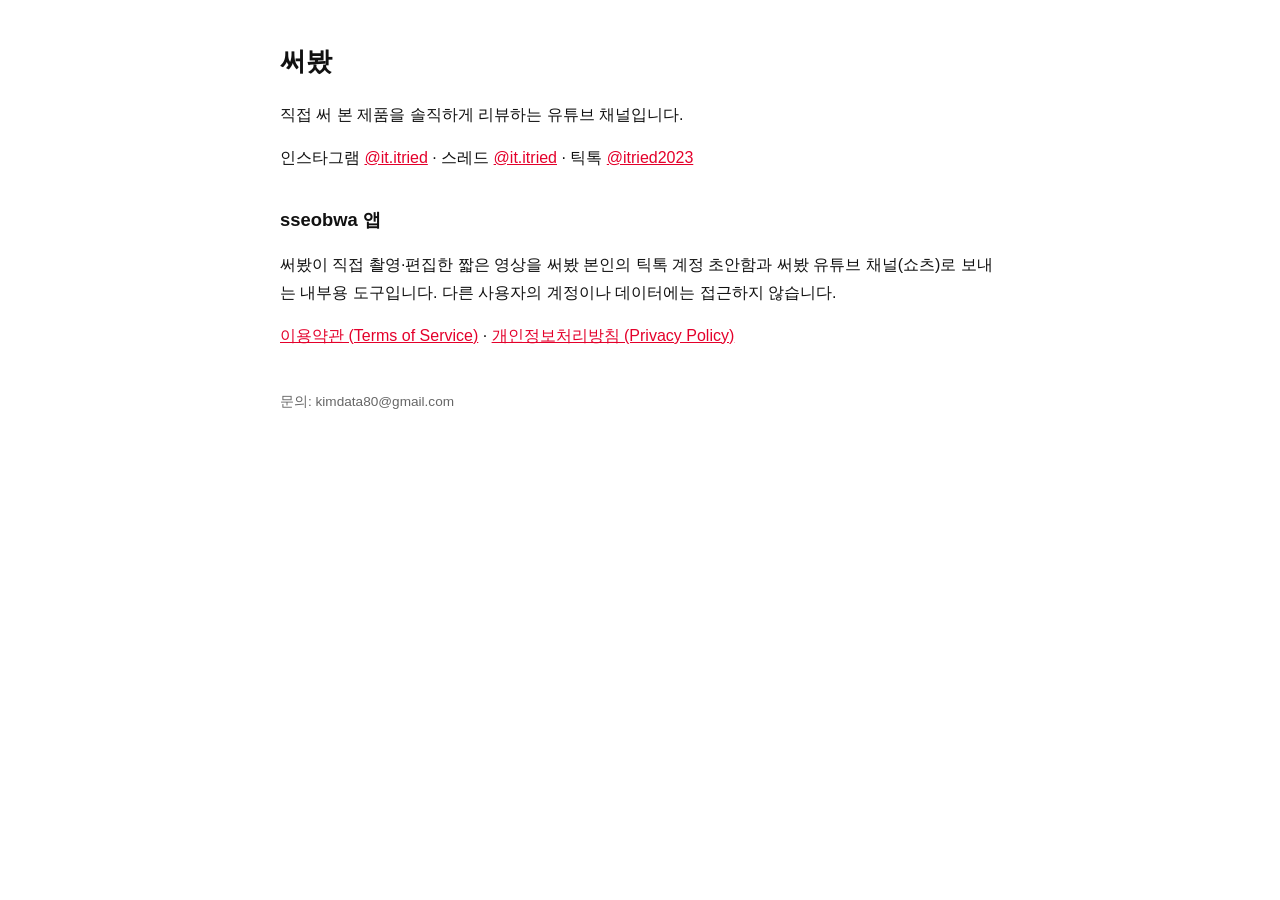
<file: index.html>
<!doctype html><html lang="ko"><head><meta charset="utf-8"><meta name="viewport" content="width=device-width,initial-scale=1"><title>써봤</title><link rel="stylesheet" href="style.css"></head><body>
<h1>써봤</h1>
<p>직접 써 본 제품을 솔직하게 리뷰하는 유튜브 채널입니다.</p>
<p>인스타그램 <a href="https://www.instagram.com/it.itried/">@it.itried</a> · 스레드 <a href="https://www.threads.com/@it.itried">@it.itried</a> · 틱톡 <a href="https://www.tiktok.com/@itried2023">@itried2023</a></p>
<h2>sseobwa 앱</h2>
<p>써봤이 직접 촬영·편집한 짧은 영상을 써봤 본인의 틱톡 계정 초안함과 써봤 유튜브 채널(쇼츠)로 보내는 내부용 도구입니다. 다른 사용자의 계정이나 데이터에는 접근하지 않습니다.</p>
<p><a href="terms.html">이용약관 (Terms of Service)</a> · <a href="privacy.html">개인정보처리방침 (Privacy Policy)</a></p>
<footer>문의: kimdata80@gmail.com</footer></body></html>
</file>
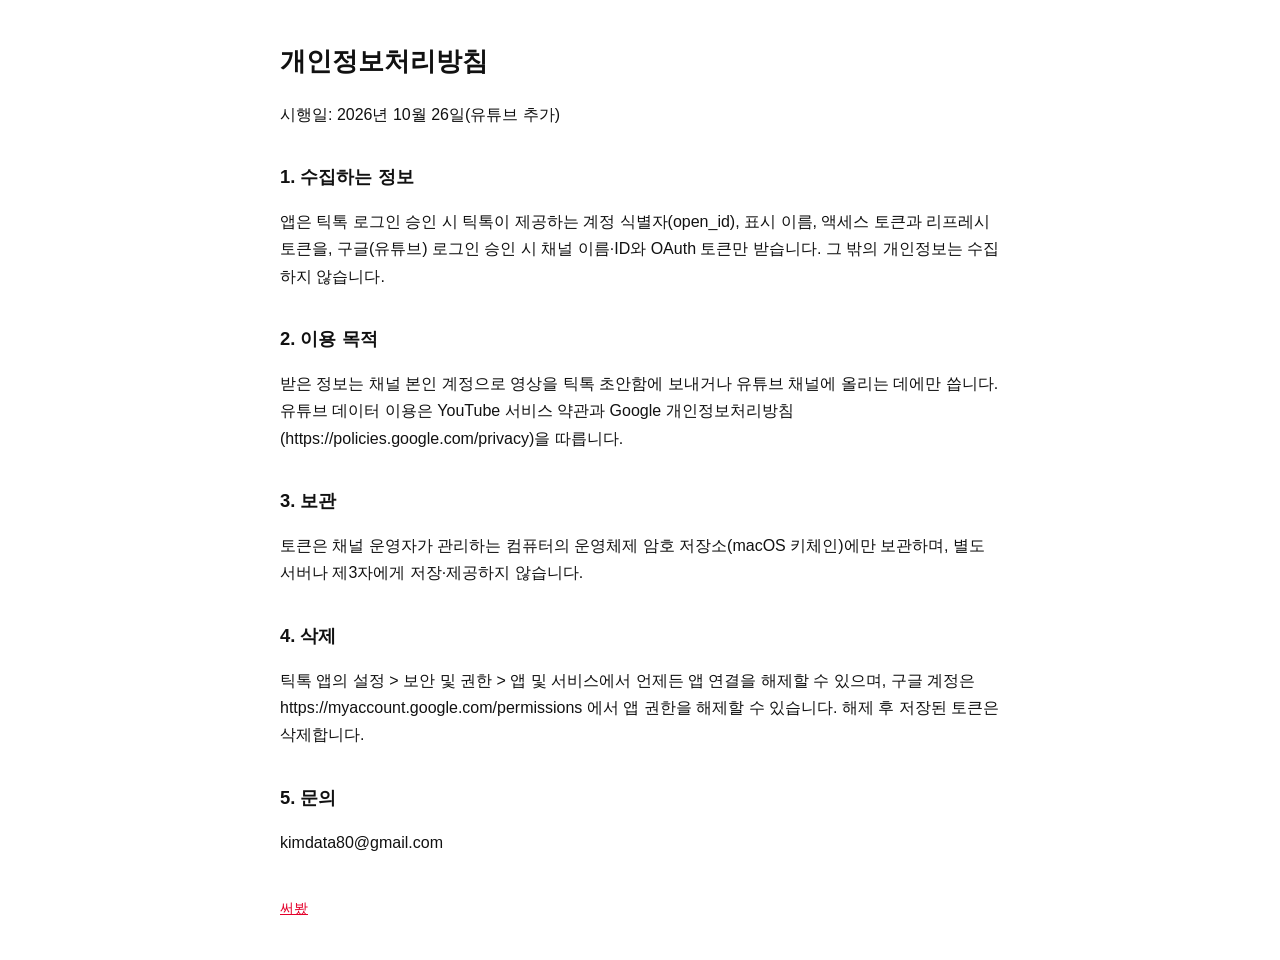
<file: privacy.html>
<!doctype html><html lang="ko"><head><meta charset="utf-8"><meta name="viewport" content="width=device-width,initial-scale=1"><title>개인정보처리방침 - 써봤</title><link rel="stylesheet" href="style.css"></head><body>
<h1>개인정보처리방침</h1><p>시행일: 2026년 10월 26일(유튜브 추가)</p>
<h2>1. 수집하는 정보</h2><p>앱은 틱톡 로그인 승인 시 틱톡이 제공하는 계정 식별자(open_id), 표시 이름, 액세스 토큰과 리프레시 토큰을, 구글(유튜브) 로그인 승인 시 채널 이름·ID와 OAuth 토큰만 받습니다. 그 밖의 개인정보는 수집하지 않습니다.</p>
<h2>2. 이용 목적</h2><p>받은 정보는 채널 본인 계정으로 영상을 틱톡 초안함에 보내거나 유튜브 채널에 올리는 데에만 씁니다. 유튜브 데이터 이용은 YouTube 서비스 약관과 Google 개인정보처리방침(https://policies.google.com/privacy)을 따릅니다.</p>
<h2>3. 보관</h2><p>토큰은 채널 운영자가 관리하는 컴퓨터의 운영체제 암호 저장소(macOS 키체인)에만 보관하며, 별도 서버나 제3자에게 저장·제공하지 않습니다.</p>
<h2>4. 삭제</h2><p>틱톡 앱의 설정 &gt; 보안 및 권한 &gt; 앱 및 서비스에서 언제든 앱 연결을 해제할 수 있으며, 구글 계정은 https://myaccount.google.com/permissions 에서 앱 권한을 해제할 수 있습니다. 해제 후 저장된 토큰은 삭제합니다.</p>
<h2>5. 문의</h2><p>kimdata80@gmail.com</p>
<footer><a href="index.html">써봤</a></footer></body></html>
</file>
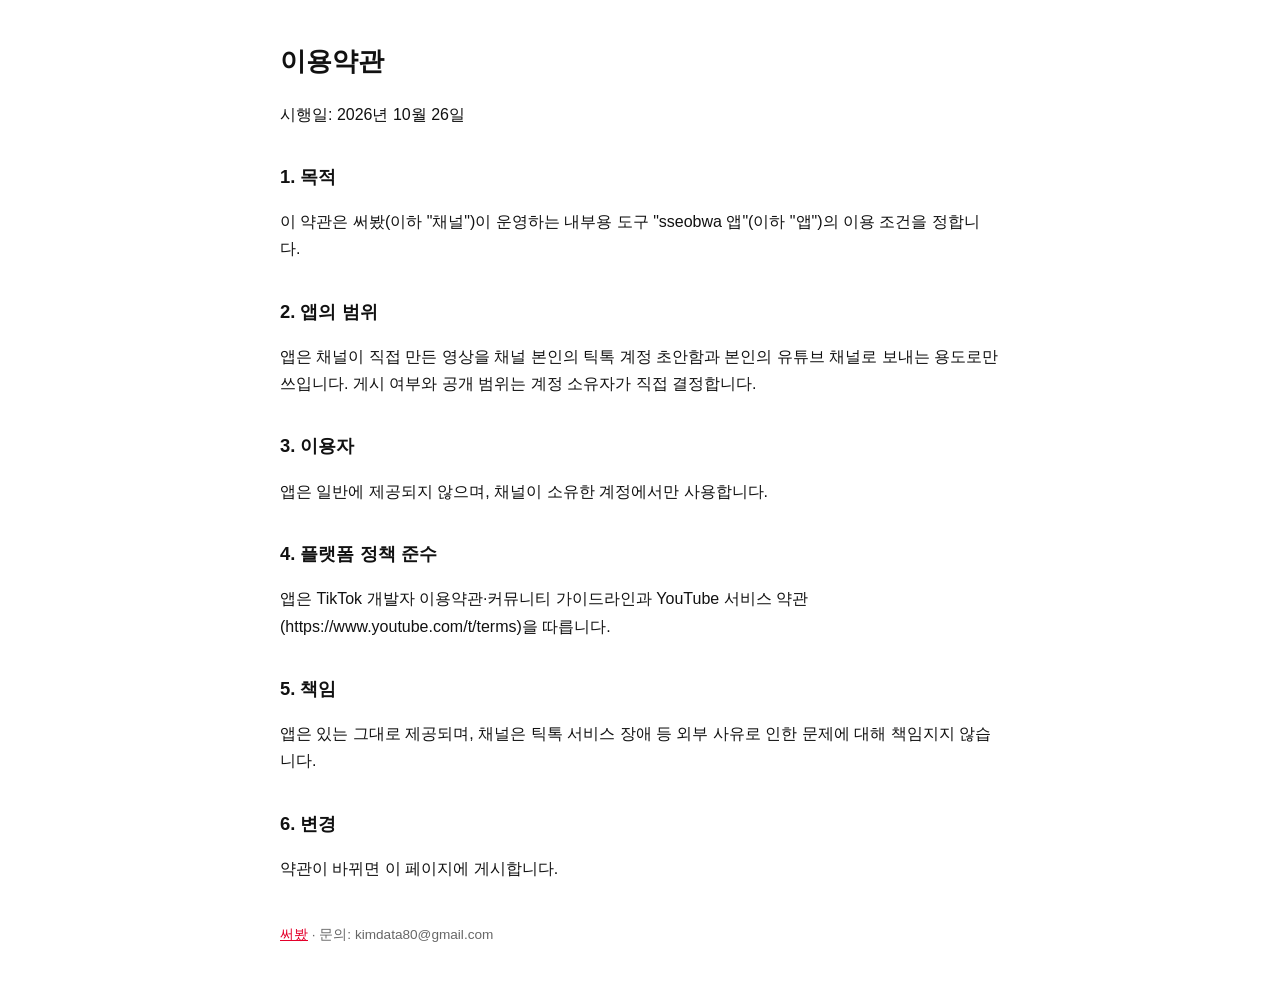
<file: terms.html>
<!doctype html><html lang="ko"><head><meta charset="utf-8"><meta name="viewport" content="width=device-width,initial-scale=1"><title>이용약관 - 써봤</title><link rel="stylesheet" href="style.css"></head><body>
<h1>이용약관</h1><p>시행일: 2026년 10월 26일</p>
<h2>1. 목적</h2><p>이 약관은 써봤(이하 "채널")이 운영하는 내부용 도구 "sseobwa 앱"(이하 "앱")의 이용 조건을 정합니다.</p>
<h2>2. 앱의 범위</h2><p>앱은 채널이 직접 만든 영상을 채널 본인의 틱톡 계정 초안함과 본인의 유튜브 채널로 보내는 용도로만 쓰입니다. 게시 여부와 공개 범위는 계정 소유자가 직접 결정합니다.</p>
<h2>3. 이용자</h2><p>앱은 일반에 제공되지 않으며, 채널이 소유한 계정에서만 사용합니다.</p>
<h2>4. 플랫폼 정책 준수</h2><p>앱은 TikTok 개발자 이용약관·커뮤니티 가이드라인과 YouTube 서비스 약관(https://www.youtube.com/t/terms)을 따릅니다.</p>
<h2>5. 책임</h2><p>앱은 있는 그대로 제공되며, 채널은 틱톡 서비스 장애 등 외부 사유로 인한 문제에 대해 책임지지 않습니다.</p>
<h2>6. 변경</h2><p>약관이 바뀌면 이 페이지에 게시합니다.</p>
<footer><a href="index.html">써봤</a> · 문의: kimdata80@gmail.com</footer></body></html>
</file>
<file: style.css>
body{font-family:-apple-system,"Apple SD Gothic Neo",sans-serif;max-width:720px;margin:40px auto;padding:0 16px;line-height:1.7;color:#111;background:#fff}
h1{font-size:1.6rem}h2{font-size:1.15rem;margin-top:1.8em}a{color:#e4002b}footer{margin-top:3em;font-size:.85rem;color:#666}
</file>
